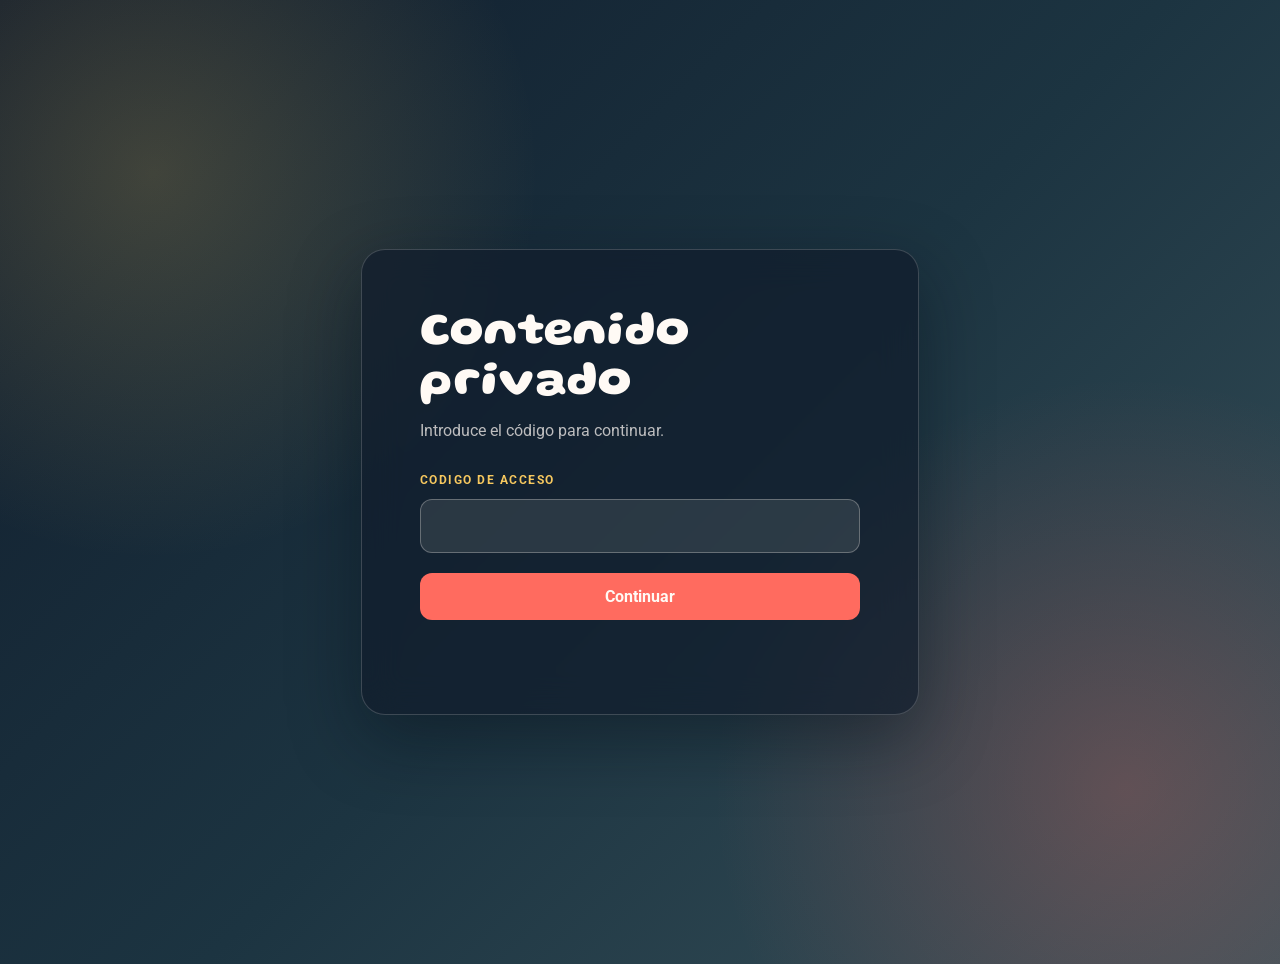
<file: index.html>
<!DOCTYPE html>
<html lang="es">
<head>
    <meta charset="UTF-8">
    <meta name="viewport" content="width=device-width, initial-scale=1.0">
    <link rel="stylesheet" href="styles.css">
    <link rel="preconnect" href="https://fonts.googleapis.com">
<link rel="preconnect" href="https://fonts.gstatic.com" crossorigin>
<link href='https://unpkg.com/boxicons@2.1.4/css/boxicons.min.css' rel='stylesheet'>
<link href="https://fonts.googleapis.com/css2?family=Gluten:wght@100..900&family=Roboto:ital,wght@0,100;0,300;0,400;0,500;0,700;0,900;1,100;1,300;1,400;1,500;1,700;1,900&display=swap" rel="stylesheet">
    <title>FELIZ CUMPLEAÑOS MI CIELO</title>
</head>
<body class="access-page">
    <main class="access-panel" aria-labelledby="access-title">
        <h1 id="access-title">Contenido privado</h1>
        <p>Introduce el código para continuar.</p>
        <form id="access-form" autocomplete="off">
            <label for="access-code">Codigo de acceso</label>
            <input id="access-code" name="access-code" type="text" inputmode="numeric"
                   pattern="[0-9]{6}" maxlength="6" required>
            <button type="submit">Continuar</button>
            <p id="access-error" role="alert" aria-live="polite"></p>
        </form>
    </main>
    <script src="access.js"></script>
</body>
</html>
</file>
<file: styles.css>
:root {
    --ink: #17212b;
    --night: #101c2c;
    --night-soft: #1c3441;
    --coral: #ff6b5f;
    --gold: #f6c85f;
    --paper: #fffaf5;
}

body {
    font-family: 'Roboto', sans-serif;
    background:
        radial-gradient(circle at 12% 18%, rgba(246, 200, 95, 0.2), transparent 28%),
        radial-gradient(circle at 88% 82%, rgba(255, 107, 95, 0.24), transparent 30%),
        linear-gradient(135deg, var(--night) 0%, var(--night-soft) 52%, #38515a 100%);
    display: flex;
    justify-content: center;
    align-items: center;
    height: 100%;
    margin: 0;
    flex-direction: column;
    padding: 20px;
}

.access-page {
    min-height: 100vh;
    height: auto;
    padding: 32px 20px;
    color: var(--paper);
}

.access-panel {
    width: min(100%, 440px);
    padding: clamp(32px, 7vw, 58px);
    border: 1px solid rgba(255, 250, 245, 0.18);
    border-radius: 24px;
    background: rgba(16, 28, 44, 0.7);
    box-shadow: 0 24px 70px rgba(5, 13, 22, 0.42);
    backdrop-filter: blur(18px);
    animation: access-enter 0.7s ease-out both;
}

.access-panel h1 {
    margin: 0 0 12px;
    color: var(--paper);
    font-family: 'Gluten', cursive;
    font-size: clamp(2rem, 7vw, 3rem);
    line-height: 1.05;
}

.access-panel > p {
    margin: 0 0 32px;
    color: rgba(255, 250, 245, 0.72);
    font-size: 1rem;
}

#access-form {
    display: grid;
    gap: 12px;
}

#access-form label {
    color: var(--gold);
    font-size: 0.78rem;
    font-weight: 700;
    letter-spacing: 0.12em;
    text-transform: uppercase;
}

#access-code {
    width: 100%;
    box-sizing: border-box;
    border: 1px solid rgba(255, 250, 245, 0.28);
    border-radius: 12px;
    padding: 14px 16px;
    background: rgba(255, 250, 245, 0.1);
    color: var(--paper);
    font: inherit;
    font-size: 1.25rem;
    letter-spacing: 0.28em;
    outline: none;
    transition: border-color 0.2s ease, background 0.2s ease, box-shadow 0.2s ease;
}

#access-code:focus {
    border-color: var(--gold);
    background: rgba(255, 250, 245, 0.16);
    box-shadow: 0 0 0 4px rgba(246, 200, 95, 0.16);
}

#access-form button {
    margin-top: 8px;
    border: 0;
    border-radius: 12px;
    padding: 14px 18px;
    background: var(--coral);
    color: #fffaf5;
    cursor: pointer;
    font: inherit;
    font-weight: 700;
    transition: transform 0.2s ease, background 0.2s ease, box-shadow 0.2s ease;
}

#access-form button:hover {
    background: #ff8277;
    box-shadow: 0 10px 24px rgba(255, 107, 95, 0.25);
    transform: translateY(-2px);
}

#access-form button:active {
    transform: translateY(0);
}

#access-error {
    min-height: 1.4em;
    margin: 4px 0 0;
    color: #ffb4aa;
    font-size: 0.9rem;
}

@keyframes access-enter {
    from { opacity: 0; transform: translateY(16px); }
    to { opacity: 1; transform: translateY(0); }
}

.preguntas-container {
    width: min(100%, 820px);
    margin: 24px auto;
    padding: clamp(24px, 5vw, 48px);
    border-radius: 20px;
    background: var(--paper);
    box-shadow: 0 20px 55px rgba(5, 13, 22, 0.28);
}

.preguntas-header {
    margin-bottom: 28px;
}

.preguntas-header .eyebrow {
    margin: 0 0 8px;
    color: var(--coral);
    font-size: 0.78rem;
    font-weight: 700;
    letter-spacing: 0.12em;
    text-transform: uppercase;
}

.preguntas-header h1 {
    margin: 0 0 12px;
    color: var(--ink);
    font-family: 'Gluten', cursive;
    font-size: clamp(2rem, 5vw, 3rem);
    line-height: 1.1;
}

.preguntas-header > p:last-child {
    margin: 0;
    color: #58636d;
    font-size: 1rem;
}

.preguntas-form {
    display: grid;
    gap: 18px;
}

.pregunta-card {
    display: grid;
    gap: 9px;
    padding: 20px;
    border: 1px solid #eadfd7;
    border-left: 4px solid var(--coral);
    border-radius: 12px;
    background: #fff;
}

.pregunta-card label {
    color: var(--ink);
    font-size: 0.88rem;
    font-weight: 700;
}

.pregunta-card label:nth-of-type(2) {
    margin-top: 8px;
}

.pregunta-card textarea {
    width: 100%;
    box-sizing: border-box;
    resize: vertical;
    border: 1px solid #d9d0c9;
    border-radius: 9px;
    padding: 12px;
    color: var(--ink);
    background: #fffaf7;
    font: inherit;
    line-height: 1.5;
    outline: none;
}

.pregunta-card textarea:focus {
    border-color: var(--coral);
    box-shadow: 0 0 0 3px rgba(255, 107, 95, 0.14);
}
.roboto-bold {
    font-family: 'Roboto';
    font-weight: 700;
    font-style: normal;
}
.Menu-header a {
    justify-content: center;
    gap: 8px;
    width: 100%;
    box-sizing: border-box;
    padding: 12px 18px;
    border: 1px solid rgba(255, 250, 245, 0.22);
    border-radius: 12px;
    background: rgba(16, 28, 44, 0.38);
    font-size: 1rem;
    color: #ffffff;
    text-decoration: none;
    display: flex;
    align-items: center;
    line-height: 1.25;
    text-align: center;
    transition: 0.3s ease, transform 0.2s ease;
}
.Menu-header {
    width: min(100%, 600px);
    margin: 0 auto 12px;
}
.Menu-header a i {
    margin-right: 0;
    color: #ffffff;
    font-size: 1.35rem;
}
.Menu-header a:hover {
    color: #ffffff;
    background: rgba(255, 107, 95, 0.22);
    transform: translateY(-2px);
}
.Menu-header a:hover i {
    color: var(--gold);
}
.questions-link {
    width: min(100%, 600px);
    margin: 0 auto 12px;
}
.questions-link a {
    justify-content: center;
    gap: 8px;
    width: 100%;
    box-sizing: border-box;
    padding: 12px 18px;
    border: 1px solid rgba(255, 250, 245, 0.22);
    border-radius: 12px;
    background: rgba(16, 28, 44, 0.38);
    font-size: 1rem;
    line-height: 1.25;
    text-align: center;
}
.questions-link a:hover {
    background: rgba(255, 107, 95, 0.22);
}
.questions-link a span {
    min-width: 0;
}
.container {
    text-align: center;
    background: white;
    padding: 20px;
    border-radius: 10px;
    box-shadow: 0 0 10px rgba(0, 0, 0, 0.1);
    max-width: 600px;
    width: 100%;
}
h1 {
    color: #ff69b4;
}
p {
    font-size: 1.2em;
    color: #b75050;
}
img {
    width: 100%;
    max-width: 300px;
    height: auto;
    margin-top: 20px;
}
input[type="number"] {
    width: 50px;
}

/* Estilos para el modal */
.modal {
    display: none;
    position: fixed;
    z-index: 1;
    left: 0;
    top: 0;
    width: 100%;
    height: 100%;
    overflow: hidden;
    background-color: rgba(0, 0, 0, 0.8);
    color: #ffffff;
}
.modal-content {
    background: #681a41;
    margin: auto;
    padding: 20px;
    border: 1px solid #888;
    width: 50%;
    border-radius: 8px;
    text-align: center;
    position: absolute;
    top: 50%;
    left: 50%;
    transform: translate(-50%, -50%);
}
.close {
    color: #aaa;
    float: right;
    font-size: 28px;
    font-weight: bold;
}
.close:hover,
.close:focus {
    color: black;
    text-decoration: none;
    cursor: pointer;
}

/* Estilos para el Calendario de Eventos */
.eventos-container {
    background: white;
    padding: 40px;
    border-radius: 15px;
    box-shadow: 0 5px 20px rgba(0, 0, 0, 0.2);
    max-width: 1200px;
    width: 100%;
    margin: 20px;
}

.eventos-container h1 {
    color: #ff69b4;
    font-size: 2.5em;
    margin-bottom: 10px;
    text-align: center;
}

.eventos-container .subtitle {
    color: #b75050;
    font-size: 1.2em;
    text-align: center;
    margin-bottom: 30px;
}

.eventos-grid {
    display: grid;
    grid-template-columns: repeat(auto-fit, minmax(320px, 1fr));
    gap: 25px;
    margin-bottom: 40px;
}

.evento-card {
    background: #ffffff;
    border: 2px solid #ff69b4;
    border-radius: 12px;
    overflow: hidden;
    transition: all 0.3s ease;
    box-shadow: 0 2px 8px rgba(255, 105, 180, 0.2);
}

.evento-card:hover {
    transform: translateY(-5px);
    box-shadow: 0 5px 15px rgba(255, 105, 180, 0.4);
}

.evento-card.completado {
    opacity: 0.7;
    border-color: #4caf50;
}

.evento-card.completado .evento-imagen::after {
    content: '✓';
    position: absolute;
    top: 10px;
    right: 10px;
    background: #4caf50;
    color: white;
    width: 40px;
    height: 40px;
    border-radius: 50%;
    display: flex;
    align-items: center;
    justify-content: center;
    font-size: 24px;
    font-weight: bold;
    box-shadow: 0 2px 5px rgba(0, 0, 0, 0.3);
}

.evento-imagen {
    position: relative;
    width: 100%;
    height: 250px;
    overflow: hidden;
    background: linear-gradient(135deg, #f5f5f5, #e0e0e0);
}

.evento-imagen img {
    width: 100%;
    max-width: none;
    height: 100%;
    object-fit: cover;
    object-position: center;
    margin-top: 0;
    transition: transform 0.3s ease;
    display: block;
}

.evento-card:hover .evento-imagen img {
    transform: scale(1.1);
}

.evento-info {
    padding: 20px;
}

.evento-info h3 {
    color: #ff1493;
    font-size: 1.5em;
    margin: 0 0 15px 0;
}

.evento-detalles {
    margin: 15px 0;
    color: #666;
}

.evento-detalles p {
    display: flex;
    align-items: center;
    margin: 8px 0;
    font-size: 0.95em;
    color: #555;
}

.evento-detalles i {
    margin-right: 10px;
    color: #ff69b4;
    width: 20px;
}

.evento-descripcion {
    color: #777;
    font-size: 1em;
    line-height: 1.5;
    margin: 15px 0;
}

.evento-check {
    margin-top: 20px;
    padding-top: 15px;
    border-top: 1px solid #eee;
}

.checkbox-label {
    display: flex;
    align-items: center;
    cursor: pointer;
    font-size: 1.1em;
    color: #555;
   
}

.evento-checkbox {
    width: 20px;
    height: 20px;
    margin-right: 10px;
    cursor: pointer;
    accent-color: #ff69b4;
}

.checkbox-label:hover {
    color: #ff69b4;
}

/* Sección de Progreso */
.progreso-section {
    background: linear-gradient(135deg, #ff69b4, #ff1493);
    padding: 30px;
    border-radius: 12px;
    color: white;
    text-align: center;
}

.progreso-section h2 {
    margin-top: 0;
    font-size: 1.8em;
}

.progreso-bar-container {
    background: rgba(255, 255, 255, 0.3);
    border-radius: 25px;
    height: 40px;
    margin: 20px 0;
    overflow: hidden;
    box-shadow: inset 0 2px 5px rgba(0, 0, 0, 0.2);
}

.progreso-bar {
    height: 100%;
    width: 0%;
    background: linear-gradient(90deg, #ff69b4, #db7093);
    border-radius: 25px;
    transition: width 0.5s ease, background 0.3s ease;
    display: flex;
    align-items: center;
    justify-content: center;
    position: relative;
}

.progreso-texto {
    font-weight: bold;
    font-size: 1.1em;
    color: white;
    text-shadow: 1px 1px 2px rgba(0, 0, 0, 0.3);
    position: absolute;
}

.progreso-info {
    font-size: 1.2em;
    margin: 10px 0 0 0;
}

/* Estilos para la página de Citas */
.cita-card {
    background: #ffffff;
    border: 3px solid #ff69b4;
    border-radius: 15px;
    overflow: hidden;
    box-shadow: 0 5px 20px rgba(255, 105, 180, 0.3);
    margin-bottom: 30px;
    max-width: 900px;
    margin-left: auto;
    margin-right: auto;
}

/* Ajuste específico para la imagen en la tarjeta de cita */
.cita-card .evento-imagen {
    height: 600px;
    width: 100%;
    overflow: hidden;
    display: flex;
    align-items: center;
    justify-content: center;
    background: #f0f0f0;
}

.cita-card .evento-imagen img {
    width: 100%;
    height: 100%;
    object-fit: cover;
    object-position: center;
    display: block;
    min-width: 100%;
}

/* Ajuste para pantallas más anchas (landscape/horizontal) */
@media (min-width: 1024px) {
    .cita-card .evento-imagen {
        height: 700px;
    }
}

@media (min-width: 1400px) {
    .cita-card .evento-imagen {
        height: 800px;
    }
}

.cita-mensaje {
    background: linear-gradient(135deg, #fff5f8, #ffe6f0);
    padding: 20px;
    border-radius: 10px;
    margin: 20px 0;
    border-left: 4px solid #ff69b4;
}

.cita-mensaje p {
    color: #555;
    font-size: 1.1em;
    line-height: 1.8;
    margin: 0;
    text-align: justify;
}

.cita-nota {
    background: linear-gradient(135deg, #ff69b4, #ff1493);
    padding: 15px;
    border-radius: 10px;
    margin: 20px 0;
    text-align: center;
}

.cita-nota p {
    color: white;
    font-size: 1.1em;
    margin: 0;
    font-weight: 500;
}

.cita-nota i {
    color: white;
    animation: heartbeat 1.5s infinite;
}

@keyframes heartbeat {
    0%, 100% { transform: scale(1); }
    50% { transform: scale(1.2); }
}

.editable {
    color: #ff1493;
    font-weight: bold;
    font-style: italic;
}

.mensaje-final {
    text-align: center;
    padding: 30px 20px;
    background: linear-gradient(135deg, #fff5f8, #ffe6f0);
    border-radius: 12px;
    margin-top: 20px;
}

.mensaje-final p {
    margin: 10px 0;
    color: #b75050;
    font-size: 1.1em;
}

/* Responsive */
@media (max-width: 768px) {
    .eventos-container {
        padding: 20px;
    }

    .eventos-grid {
        grid-template-columns: 1fr;
    }

    .eventos-container h1 {
        font-size: 2em;
    }

    /* Ajuste de imagen en móviles para citas */
    .cita-card .evento-imagen {
        min-height: 300px;
        height: 400px;
    }

    .cita-mensaje p {
        font-size: 1em;
        text-align: left;
    }

    .mensaje-final {
        padding: 20px 15px;
    }
}

/* Ajuste para móviles en horizontal */
@media (max-width: 768px) and (orientation: landscape) {
    .cita-card .evento-imagen {
        height: 350px;
    }
}

    .eventos-container h1 {
        font-size: 2em;
    }
}
</file>
